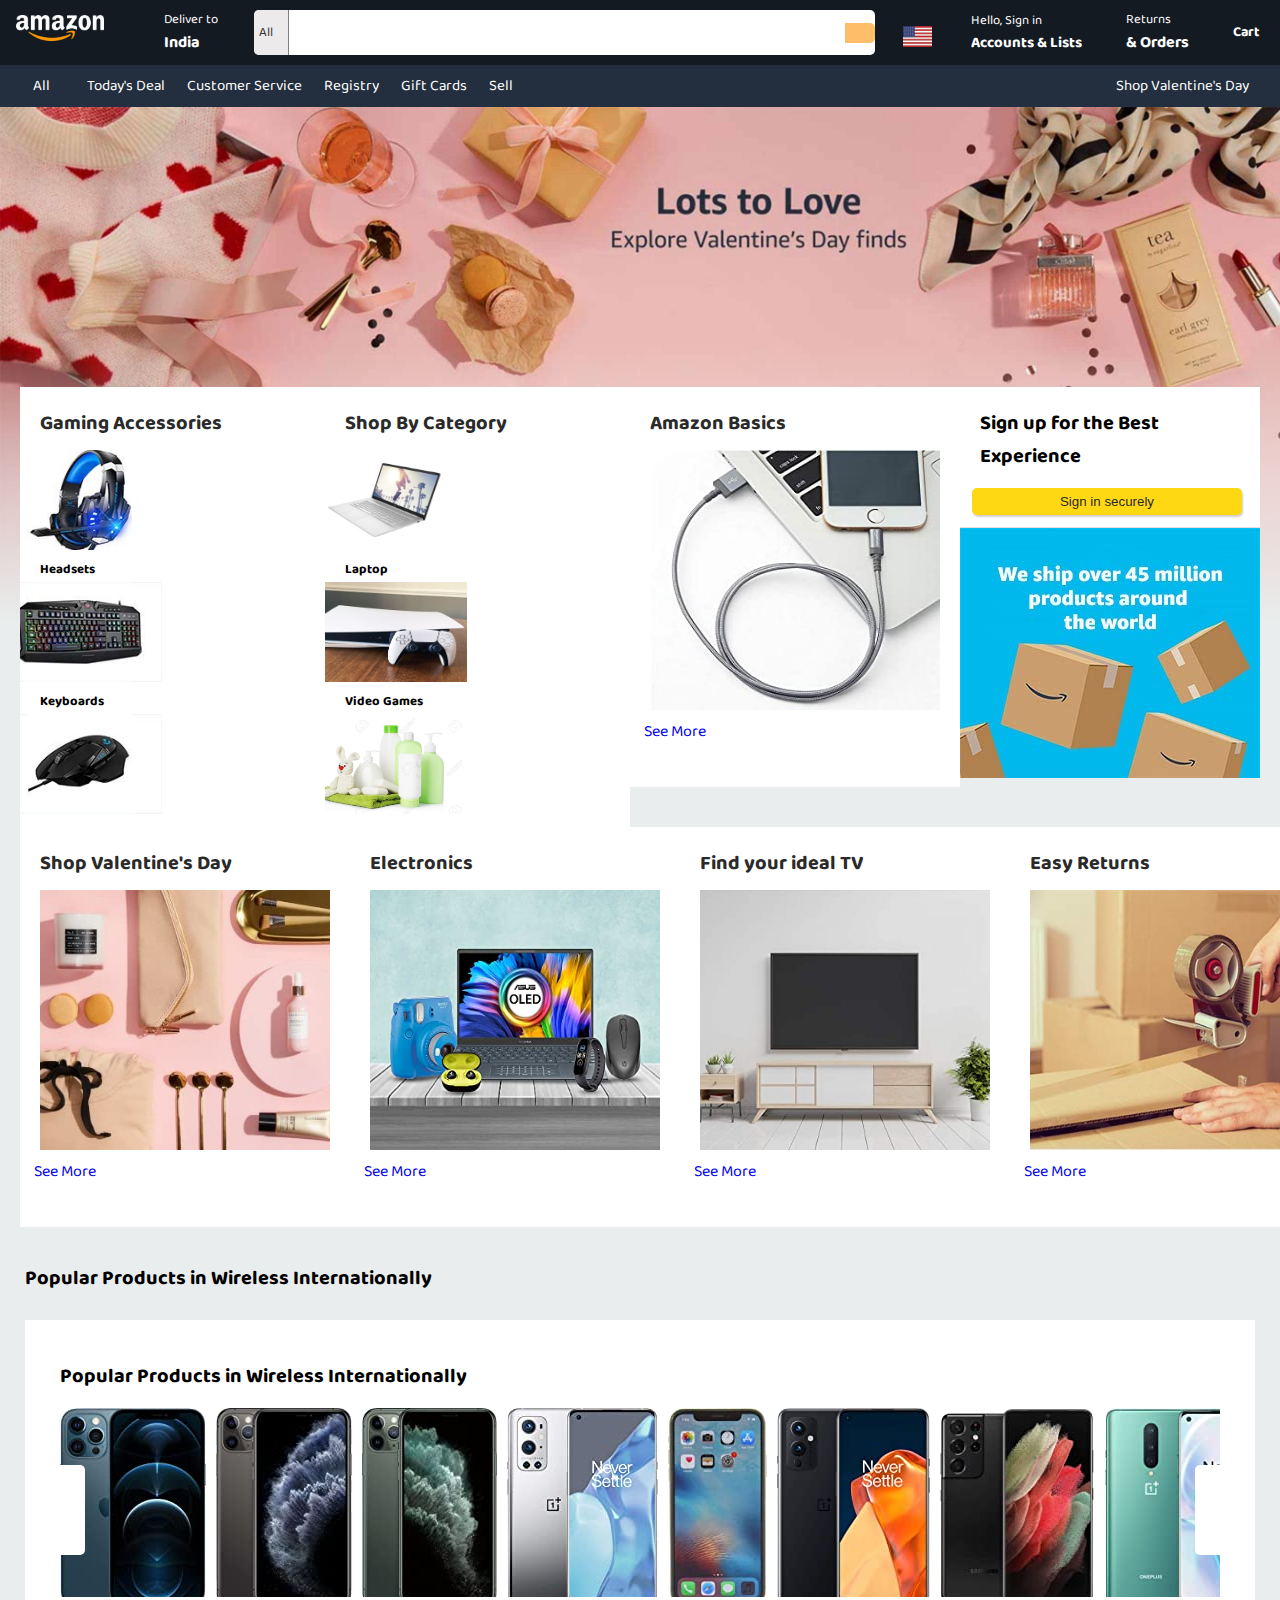
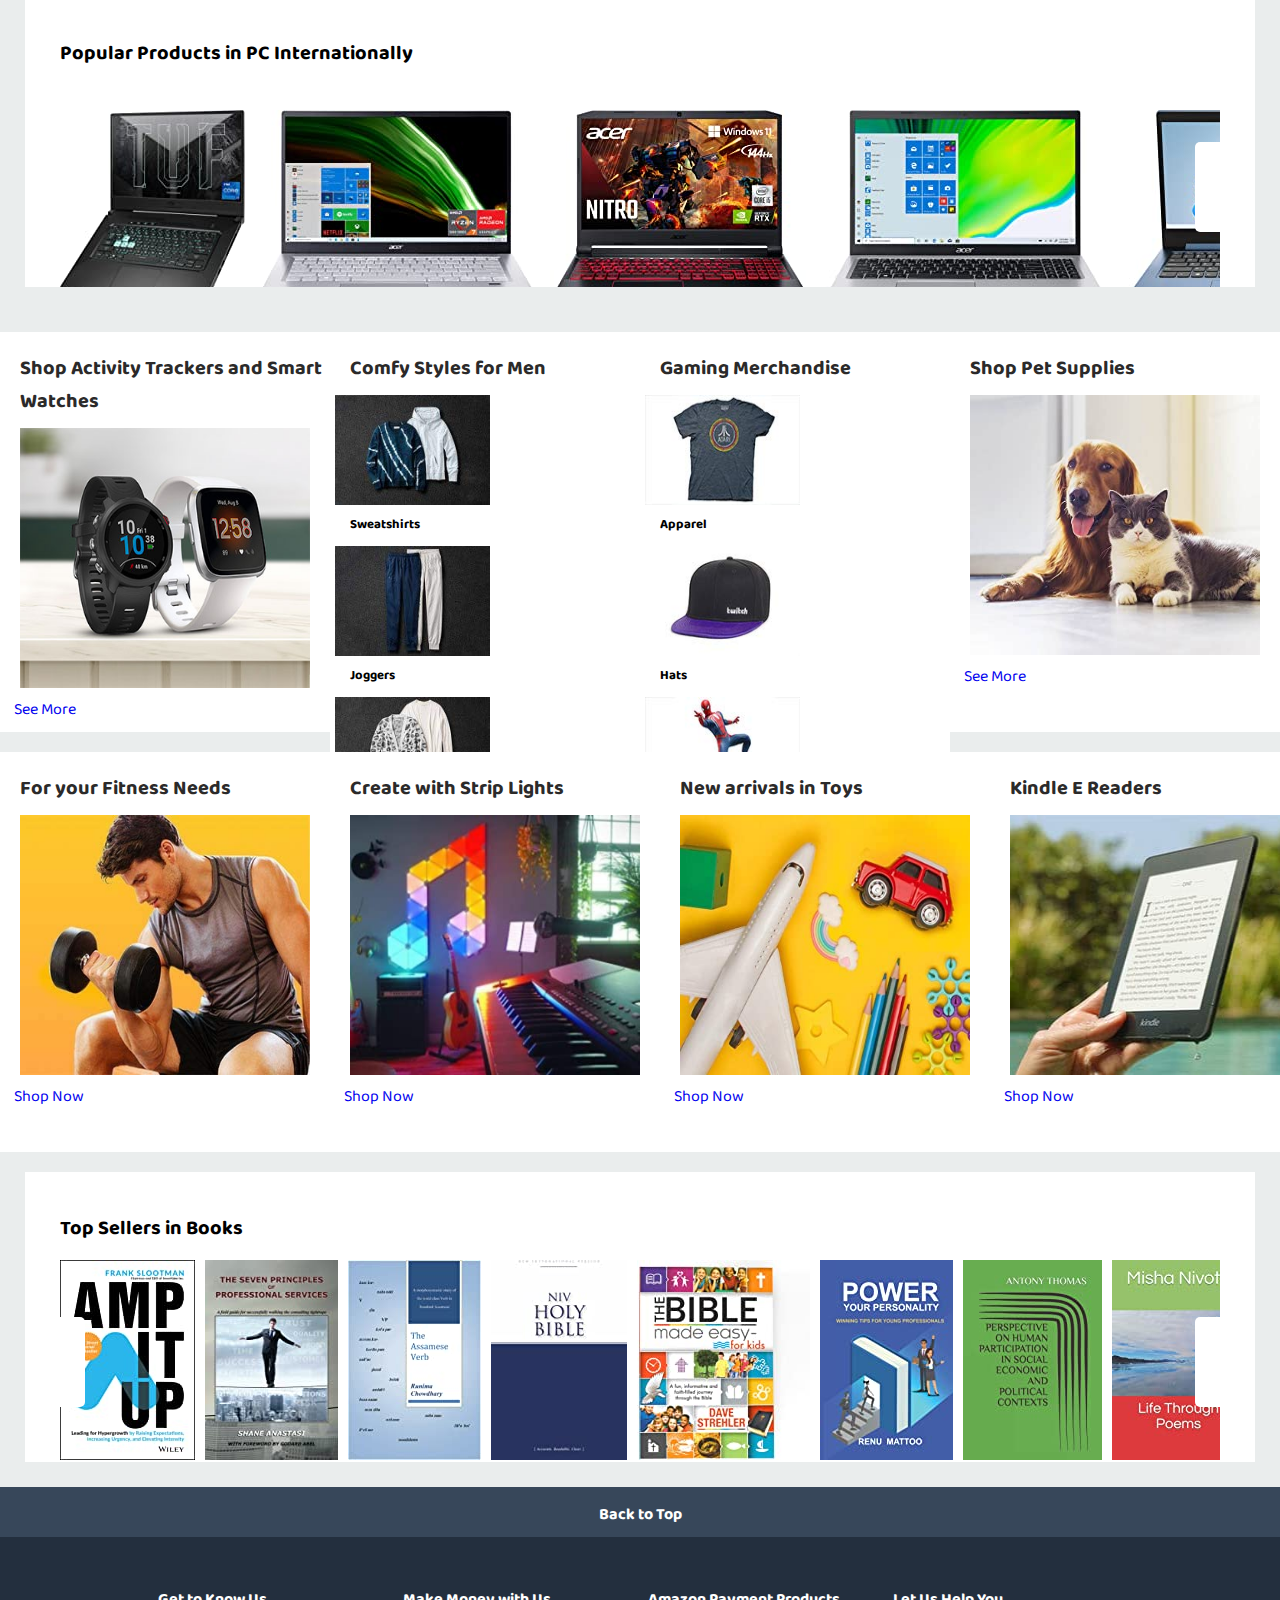
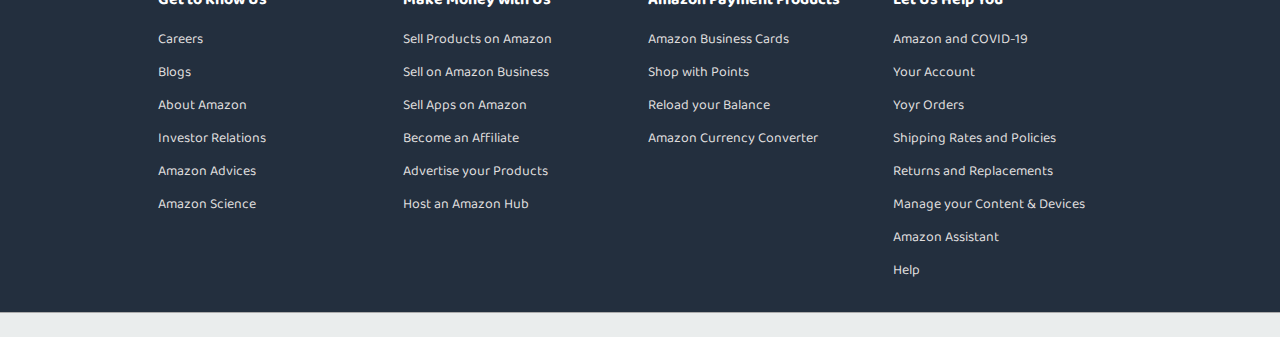
<file: Amazon-Clone-main/index.html>
<!DOCTYPE html>
<html lang="en">
<head>
    <meta charset="UTF-8">
    <meta http-equiv="X-UA-Compatible" content="IE=edge">
    <meta name="viewport" content="width=device-width, initial-scale=1.0">
    <link rel="stylesheet" href="style.css">
    <link rel="stylesheet" href="https://cdnjs.cloudflare.com/ajax/libs/font-awesome/6.2.0/css/all.min.css" integrity="sha512-xh6O/CkQoPOWDdYTDqeRdPCVd1SpvCA9XXcUnZS2FmJNp1coAFzvtCN9BmamE+4aHK8yyUHUSCcJHgXloTyT2A==" crossorigin="anonymous" referrerpolicy="no-referrer" />
    <title>Amazon.com-Shop Online</title>
</head>
<body>
    <div class="sidebar">
        <div class="hdn-head">
            <h2>Hello, Sign in</h2>
        </div>
        <div class="hdn-content">
            <h3>Digital Content & Devices</h3>
            <ul>
                <div>
                    <li>Amazon Music</li><i class="fa-solid fa-angle-right"></i>
                </div>
                <div>
                    <li>Kindle E-Readers & Books</li><i class="fa-solid fa-angle-right"></i>
                </div>
                <div>
                    <li>Appstore for Android</li><i class="fa-solid fa-angle-right"></i>
                </div>
            </ul>
            <div class="line"></div>
        </div>
        <div class="hdn-content">
            <h3>Shop By Department</h3>
            <ul>
                <div>
                    <li>Electronics</li><i class="fa-solid fa-angle-right"></i>
                </div>
                <div>
                    <li>Computers</li><i class="fa-solid fa-angle-right"></i>
                </div>
                <div>
                    <li>Smart Homes</li><i class="fa-solid fa-angle-right"></i>
                </div>
                <div>
                    <li>Arts & Crafts</li><i class="fa-solid fa-angle-right"></i>
                </div>
            </ul>
            <div class="line"></div>
        </div>
        <div class="hdn-content">
            <h3>Programs & Features</h3>
            <ul>
                <div>
                    <li>Gift Cards & Mobile Recharges</li><i class="fa-solid fa-angle-right"></i>
                </div>
                <div>
                    <li>Flight Tickets</li><i class="fa-solid fa-angle-right"></i>
                </div>
                <div>
                    <li>Clearance Store</li><i class="fa-solid fa-angle-right"></i>
                </div>
            </ul>
            <div class="line"></div>
        </div>
    </div>
    <i class="fa-solid fa-xmark"></i>
    <div class="triangle"><i class="fa-solid fa-triangle"></i></div>
        <div class="hdn-sign">
            <div class="hdn-table">
                <div>
                    <h3>Your Lists</h3>
                    <ul>
                        <li>Create a List</li>
                        <li>Find a List & Registry</li>
                        <li>Amazon Smile Charity Lists</li>
                    </ul>
                </div>
                <div class="hdn-line"></div>
                <div>
                    <h3>Your Account</h3>
                    <ul>
                        <li>Account</li>
                        <li>Orders</li>
                        <li>Recommendations</li>
                        <li>Browsing History</li>
                        <li>Watchlist</li>
                        <li>Video Purchases</li>
                        <li>Kindle Unlimited</li>
                        <li>Content & Devices</li>
                        <li>Subscribe & Save Items</li>
                        <li>Membership</li>
                        <li>Music Library</li>
                    </ul>
                </div>
            </div>
        </div>
    <div class="black"></div>
    <header>
        <div class="first">
            <div class="flex logo">
            <a href="#"><img src="images/logo.png" alt=""></a>
            <div class="map flex">
                <i class="fas fa-map-marker"></i>
                <div>
                    <span>Deliver to</span>
                    <span>India</span>
                </div>
            </div>
        </div>
        <div class="flex input">
            <div>
                <span>All</span>
                <i class="fas fa-caret-down"></i>
            </div>
            <input type="text">
            <i class="fas fa-search"></i>
        </div>
        <div class="flex right">
            <div class="flex lang">
                <img src="images/usflag.jpg" alt="">
                <i class="fas fa-caret-down"></i>
            </div>
            <div class="sign">
                <span>Hello, Sign in</span>
                <div class="flex ac">
                    <span>Accounts & Lists</span>
                    <i class="fas fa-caret-down"></i>
                </div>
            </div>
            <div class="sign">
                <span>Returns</span>
                <span>& Orders</span>
            </div>
            <div class="flex cart">
                <i class="fas fa-shopping-cart"></i>
                <span class="ca">Cart</span>
            </div>
        </div>
    </div>
    <div class="second">
        <div class="second-1">
            <div>
                <i class="fas fa-bars"></i>
                <span>All</span>
            </div>
        </div>
        <div class="second-2">
            <ul>
                <li>Today's Deal</li>
                <li>Customer Service</li>
                <li>Registry</li>
                <li>Gift Cards</li>
                <li>Sell</li>
            </ul>
        </div>
        <div class="second-3">
            <span>Shop Valentine's Day</span>
        </div>
    </div>
    </header>
    <section class="sec-1">
        <div class="container">
            <div class="container-1">
                <div class="product-comp">
                    <div class="box">
                        <h3>Gaming Accessories</h3>
                        <div class="box-a">
                            <div>
                                <img src="images/ga1.jpg" alt="">
                                <span>Headsets</span>
                            </div>
                            <div>
                                <img src="images/ga2.jpg" alt="">
                                <span>Keyboards</span>
                            </div>
                            <div>
                                <img src="images/ga3.jpg" alt="">
                                <span>Computer mice</span>
                            </div>
                            <div>
                                <img src="images/ga4.jpg" alt="">
                                <span>Chairs</span>
                            </div>
                        </div>
                        <a href="#">See More</a>
                    </div>
                    <div class="box">
                        <h3>Shop By Category</h3>
                        <div class="box-a">
                            <div>
                                <img src="images/sc1.jpg" alt="">
                                <span>Laptop</span>
                            </div>
                            <div>
                                <img src="images/sc2.jpg" alt="">
                                <span>Video Games</span>
                            </div>
                            <div>
                                <img src="images/sc3.jpg" alt="">
                                <span>Baby</span>
                            </div>
                            <div>
                                <img src="images/sc4.jpg" alt="">
                                <span>Toy & Games</span>
                            </div>
                        </div>
                        <a href="#">Shop Now</a>
                    </div>
                    <div class="box box-c">
                        <h3>Amazon Basics</h3>
                        <div>
                            <img src="images/amazon basics.jpg" alt="">
                        </div>
                        <a href="#">See More</a>
                    </div>
                    <div class="box-b">
                       <div class="best">
                        <h3>Sign up for the Best Experience</h3>
                        <button>Sign in securely</button>
                       </div>
                       <div>
                        <img src="images/banner.jpg" alt="">
                       </div>
                    </div>
                </div>
                <div class="product-comp">
                    <div class="box box-c">
                        <h3>Shop Valentine's Day</h3>
                        <div>
                            <img src="images/shop valentine's.jpg" alt="">
                        </div>
                        <a href="#">See More</a>
                    </div>
                    <div class="box box-c">
                        <h3>Electronics</h3>
                        <div>
                            <img src="images/electronics.jpg" alt="">
                        </div>
                        <a href="#">See More</a>
                    </div>
                    <div class="box box-c">
                        <h3>Find your ideal TV</h3>
                        <div>
                            <img src="images/find your deal.jpg" alt="">
                        </div>
                        <a href="#">See More</a>
                    </div>
                    <div class="box box-c">
                        <h3>Easy Returns</h3>
                        <div>
                            <img src="images/easy return.jpg" alt="">
                        </div>
                        <a href="#">See More</a>
                    </div>
                </div>
            </div>
            <div class="slider">
                <div class="image-box">
                    <div class="slide">
                        <img src="images/si1.jpg" alt="">
                    </div>
                    <div class="slide">
                        <img src="images/si2.jpg" alt="">
                    </div>
                    <div class="slide">
                        <img src="images/si3.jpg" alt="">
                    </div>
                    <div class="slide">
                        <img src="images/si4.jpg" alt="">
                    </div>
                </div>
            </div>
        </div>
    </section>
    <section class="sec-2">
        <h3>Popular Products in Wireless Internationally</h3>
        <div class="slide-sec">
            <div class="l-btn"><i class="fa-solid fa-chevron-left"></i></div>
            <div class="r-btn"><i class="fa-solid fa-chevron-right"></i></div>
            <h3>Popular Products in Wireless Internationally</h3>
            <ul class="product-slide">
                <li><img src="images/pinter1.jpg" alt=""></li>
                <li><img src="images/pinter2.jpg" alt=""></li>
                <li><img src="images/pinter3.jpg" alt=""></li>
                <li><img src="images/pinter4.jpg" alt=""></li>
                <li><img src="images/pinter5.jpg" alt=""></li>
                <li><img src="images/pinter6.jpg" alt=""></li>
                <li><img src="images/pinter7.jpg" alt=""></li>
                <li><img src="images/pinter8.jpg" alt=""></li>
                <li><img src="images/pinter9.jpg" alt=""></li>
                <li><img src="images/pinter10.jpg" alt=""></li>
                <li><img src="images/pinter11.jpg" alt=""></li>
                <li><img src="images/pinter12.jpg" alt=""></li>
                <li><img src="images/pinter13.jpg" alt=""></li>
                <li><img src="images/pinter14.jpg" alt=""></li>
                <li><img src="images/pinter15.jpg" alt=""></li>
            </ul>
        </div>
    </section>
    <section class="sec-2">
        <!-- <h3>Popular Products in Wirelessly Internationally</h3> -->
        <div class="slide-sec">
            <div class="l-btn btn-1b"><i class="fa-solid fa-chevron-left"></i></div>
            <div class="r-btn btn-1a"><i class="fa-solid fa-chevron-right"></i></div>
             <h3>Popular Products in PC Internationally</h3>
            <ul class="product-slide product-slide-1">
                <li><img src="images/pc2.jpg" alt=""></li>
                <li><img src="images/pc3.jpg" alt=""></li>
                <li><img src="images/pc4.jpg" alt=""></li>
                <li><img src="images/pc5.jpg" alt=""></li>
                <li><img src="images/pc6.jpg" alt=""></li>
                <li><img src="images/pc7.jpg" alt=""></li>
                <li><img src="images/pc8.jpg" alt=""></li>
                <li><img src="images/pc9.jpg" alt=""></li>
                <li><img src="images/pc10.jpg" alt=""></li>
                <li><img src="images/pc11.jpg" alt=""></li>
                <li><img src="images/pc12.jpg" alt=""></li>
                <li><img src="images/pc13.jpg" alt=""></li>
                <li><img src="images/pc14.jpg" alt=""></li>
                <li><img src="images/pc15.jpg" alt=""></li>
            </ul>
        </div>
    </section>
    <div class="product-comp">
        <div class="box box-c">
            <h3>Shop Activity Trackers and Smart Watches</h3>
            <div>
                <img src="images/watch.jpg" alt="">
            </div>
            <a href="#">See More</a>
        </div>
        <div class="box box-d">
            <h3>Comfy Styles for Men</h3>
            <div class="box-a">
                <div>
                    <img src="images/cm1.jpg" alt="">
                    <span>Sweatshirts</span>
                </div>
                <div>
                    <img src="images/cm2.jpg" alt="">
                    <span>Joggers</span>
                </div>
                <div>
                    <img src="images/cm3.jpg" alt="">
                    <span>Cardigans</span>
                </div>
                <div>
                    <img src="images/cm4.jpg" alt="">
                    <span>Easy Tees</span>
                </div>
            </div>
            <a href="#">See More</a>
        </div>
        <div class="box box-d">
            <h3>Gaming Merchandise</h3>
            <div class="box-a">
                <div>
                    <img src="images/gm1.jpg" alt="">
                    <span>Apparel</span>
                </div>
                <div>
                    <img src="images/gm2.jpg" alt="">
                    <span>Hats</span>
                </div>
                <div>
                    <img src="images/gm3.jpg" alt="">
                    <span>Action Figures</span>
                </div>
                <div>
                    <img src="images/gm4.jpg" alt="">
                    <span>Mugs</span>
                </div>
            </div>
            <a href="#">See More</a>
        </div>
        <div class="box box-c">
            <h3>Shop Pet Supplies</h3>
            <div>
                <img src="images/pets.jpg" alt="">
            </div>
            <a href="#">See More</a>
        </div>        
        
    </div>
    <div class="product-comp">
        <div class="box box-c">
            <h3>For your Fitness Needs</h3>
            <div>
                <img src="images/fitness.jpg" alt="">
            </div>
            <a href="#">Shop Now</a>
        </div>  
        <div class="box box-c">
            <h3>Create with Strip Lights</h3>
            <div>
                <img src="images/light.jpg" alt="">
            </div>
            <a href="#">Shop Now</a>
        </div>  
        <div class="box box-c">
            <h3>New arrivals in Toys</h3>
            <div>
                <img src="images/craft.jpg" alt="">
            </div>
            <a href="#">Shop Now</a>
        </div>  
        <div class="box box-c">
            <h3>Kindle E Readers</h3>
            <div>
                <img src="images/reader.jpg" alt="">
            </div>
            <a href="#">Shop Now</a>
        </div>  
    </div>
    <section class="sec-2">
        <!-- <h3>Popular Products in Wirelessly Internationally</h3> -->
        <div class="slide-sec">
            <div class="l-btn btn-1c"><i class="fa-solid fa-chevron-left"></i></div>
            <div class="r-btn btn-1d"><i class="fa-solid fa-chevron-right"></i></div>
             <h3>Top Sellers in Books</h3>
            <ul class="product-slide product-slide-2">
                <li><img src="images/b1.jpg" alt=""></li>
                <li><img src="images/b2.jpg" alt=""></li>
                <li><img src="images/b3.jpg" alt=""></li>
                <li><img src="images/b4.jpg" alt=""></li>
                <li><img src="images/b5.jpg" alt=""></li>
                <li><img src="images/b6.jpg" alt=""></li>
                <li><img src="images/b7.jpg" alt=""></li>
                <li><img src="images/b8.jpg" alt=""></li>
                <li><img src="images/b9.jpg" alt=""></li>
                <li><img src="images/b10.jpg" alt=""></li>
            </ul>
        </div>
    </section>
    <section class="footer">
        <div class="backtop">
            <span>Back to Top</span>
        </div>
        <div class="detail">
            <div class="table">
                <div>
                    <div class="t-head">Get to Know Us</div>
                    <ul>
                        <li>Careers</li>
                        <li>Blogs</li>
                        <li>About Amazon</li>
                        <li>Investor Relations</li>
                        <li>Amazon Advices</li>
                        <li>Amazon Science</li>
                    </ul>
                </div>
            
                <div>
                    <div class="t-head">Make Money with Us</div>
                    <ul>
                        <li>Sell Products on Amazon</li>
                        <li>Sell on Amazon Business</li>
                        <li>Sell Apps on Amazon</li>
                        <li>Become an Affiliate</li>
                        <li>Advertise your Products</li>
                        <li>Host an Amazon Hub</li>
                    </ul>
                </div>
            
           
                <div>
                    <div class="t-head">Amazon Payment Products</div>
                    <ul>
                        <li>Amazon Business Cards</li>
                        <li>Shop with Points</li>
                        <li>Reload your Balance</li>
                        <li>Amazon Currency Converter</li>
                    </ul>
                </div>
            
            
                <div>
                    <div class="t-head">Let Us Help You</div>
                    <ul>
                        <li>Amazon and COVID-19</li>
                        <li>Your Account</li>
                        <li>Yoyr Orders</li>
                        <li>Shipping Rates and Policies</li>
                        <li>Returns and Replacements</li>
                        <li>Manage your Content & Devices</li>
                        <li>Amazon Assistant</li>
                        <li>Help</li>
                    </ul>
                </div>
            </div>
        </div>
        <div class="line"></div>
        
    </section>
    <script src="app.js"></script>
</body>
</html>
</file>
<file: Amazon-Clone-main/style.css>
@import url('https://fonts.googleapis.com/css2?family=Baloo+Bhai+2&display=swap');
*{
    margin:0;
    padding:0;
    text-decoration: none;
    box-sizing: border-box;
    list-style: none;
}
body{
    font-family: 'Baloo Bhai 2', cursive;
    width: 100%;
    box-sizing: border-box;
    background-color: #eaeded;
}
.first{
    width:100%;
    height:65px;
    background-color: #131a22;
    display: flex;
    align-items: center;
    flex-direction: column;
}
.first img{
    width:100px;
    padding:5px;
    margin: 6px 10px;
    border: 1px solid transparent;
}
.first{
    display:flex;
    flex-direction: row;
    justify-content: space-between;
}
.flex{
    display: flex;
    justify-content: center;
}
.flex span,i{
    color:white;
}
.logo{
    flex:0.18;
    margin-right:8px;
    justify-content: space-between;
}
.map{
    border: 1px solid transparent;
}

.map i{
    margin-top: 15px;
    padding-left: 5px;
    font-size: 17px;
}
.map div{
    padding: 5px;
    display: flex;
    cursor: pointer;
    flex-direction: column;
}
.map div span:first-child{
    font-weight: 400;
    font-size: 13px;
}
.map div span{
    font-weight: bold;
}
.right{
    justify-content: space-between;
    flex: 0.30;
    margin-right: 10px;
    align-items: center;
}
.input{
    width:100%;
    background-color: white;
    flex:0.5;
    border-radius: 5px;
    display: flex;
    margin: 0 10px;
    align-items: center;
    justify-content: space-between;
    overflow: hidden;
}
.input input{
    outline: none;
    width:80%;
    font-size: 15px;
    padding: 5px 2px;
    border: none;
}
.input .fa-search{
    color: rgb(51,51,51);
    padding: 10px 15px;
    font-size: 25px;
    cursor: pointer;
    background-color: #febd69;
    border-radius: 0 5px 5px 0;
}
.input div{
    display: flex;
    justify-content: center;
    align-items: center;
    border-right: 1px solid gray;
    background-color: rgb(236,234,234);
    padding:5px 0;
}
.input div span{
    border-radius: 5px 0 0 5px;
    color: rgb(51,51,51);
    padding: 7px 5px;
    font-size: 13px;
    cursor: pointer;
}
.input .fa-caret-down{
    color: rgb(51,51,51);
    cursor: pointer;
    padding:5px;
}
.lang i{
    margin:0;
    padding: 0;
    color:gray;
}
.lang{
    padding: 2px;
    display: flex;
    justify-content: center;
    align-items: flex-end;
    border:1px solid transparent;
}
.right img{
    width:35px;
    height:35px;
    padding:2px;
    padding-top: 10px;
    margin:0;
    cursor: pointer;
}
.sign{
    display: flex;
    flex-direction: column;
    padding:3px 6px;
    border: 1px solid transparent;
    cursor:pointer;
}
.sign span:first-child{
    font-weight: 400;
    font-size: 13px;
}
.sign span{
    display:inline-block;
    width:100%;
    font-weight: bold;
}
.flex .ac span{
    font-size: 15px;
    margin-right: 4px;
    font-weight: bold;
}
.fa-shopping-cart{
    font-size: 27px;
}
.ca{
    font-size: 14px;
    font-weight: bold;
}
.cart{
    align-items: flex-end;
    position:relative;
    padding:5px 10px;
    border: 1px solid transparent;
    cursor: pointer;
}
.cart p{
    position: absolute;
    font-weight: bolder;
    color:#131a22;
    top: 7px;
    left:20px;
}
.cart:hover{
    border: 1px solid white;
    border-radius: 3px;
}
.logo img:hover{
    border: 1px solid white;
    border-radius: 3px;
}
.map:hover{
    border: 1px solid white;
    border-radius: 3px;
}
.lang:hover{
    border: 1px solid white;
    border-radius: 3px;
}
.sign:hover{
    border: 1px solid white;
    border-radius: 3px;
}
.lang:hover{
    border: 1px solid white;
    border-radius: 3px;
}
.input .fa-search:hover{
    background-color: #fdae46;
}
.input div:hover{
    background-color: rgb(204,202,202);
    color:black;
}
.second{
    width:100%;
    height:42px;
    background-color: #232f3e;
    display: flex;
    align-items: center;
    color:white;
    overflow: hidden;;
}
.second ul{
    align-items: center;
    list-style: none;
    display: flex;
    justify-content: flex-start;
}
.second span{
    font-size: 15px;
}
.second-1 div i{
    font-size: 20px;
    cursor: pointer;
    border: 1px solid transparent;
}
.second li{
    padding:5px 10px;
    font-size: 15px;
    margin: 7px 0;
    cursor: pointer;
    border: 1px solid transparent;
}
.second-1{
    flex:0.06;
    display: flex;
    justify-content: center;
    align-items: center;
}
.second-1 div{
    display: flex;
    align-items: center;
    padding-left: 5px;
}
.second-2{
    display: flex;
    flex:0.74;
    justify-content: flex-start;
}
.second-3{
    flex:0.2;
    display: flex;
    justify-content: flex-end;
    margin-right: 20px;
    overflow: hidden;
}
.second-3 span{
    padding:5px 10px;
    cursor: pointer;
    border: 1px solid transparent;
}
.second-1 div span{
    padding:5px;
    cursor: pointer;
}
.second-1 div:hover{
    border:1px solid white;
}
.second-2 li:hover{
    border:1px solid white;
}
.second-3 span:hover{
    border:1px solid white;
}
.sec-1{
    position: relative;
    width:100%;
    height: 1150px;
    box-sizing: border-box;
}
.slide img{
    width:1380px;
    height: 100%;
}
.container{
    position: relative;
    width:100%;
    height: auto;
}
.slider{
    width:100%;
    overflow: hidden;
    position: relative;
    height: 560px;
}
.image-box{
    display: flex;
    position: absolute;
    animation: carousel 15s alternate infinite;
}
@keyframes carousel{
    0%{
        left:0;
    }
    20%{
        left:0%;
    }
    24%{
        left:-1380px;
    }
    50%{
        left:-1380px;
    }
    54%{
        left:calc(-1380*2px);
    }
    80%{
        left:calc(-1380*2px);
    }
    84%{
        left:calc(-1380*3px);
    }
    100%{
        left:calc(-1380*3px);
    }
}
.container-1{
    position:absolute;
    z-index:1;
    top:240px;
    width:100%;
    left:0;
    padding:20px;
    display: flex;
    flex-direction: column;
    align-items: center;
    background:linear-gradient(to bottom, transparent, #eaeded 30%);
}

.container-1 div:first-child p{
    font-size: 14px;
    padding:10px 0;
}
.product-comp{
    width:100%;
    height:100%;
    display: flex;
    box-sizing: border-box;
    margin:20px 0;
    justify-content: space-around;
}
.product-comp .box{
    width:335px;
    height:400px;
    background-color: white;
}
.box h3{
    margin-top: 20px;
    margin-left: 20px;
    font-size: 20px;
    margin-bottom: 10px;
    color:rgb(43,42,42);
}
.box a{
    margin-left:4px;
    padding:10px;
}

.box-a{
    overflow: hidden;
    background-color: white;
}
.box div img{
    width:165px;
    height:100px;
    cursor: pointer;
    margin-left: -14%;
    margin-right: 0;
}
.box-a div{
    display: inline-block;
}
.box-a div span{
    display:block;
    font-size: 13px;
    margin-left: 20px;
    font-weight: bold;
}
.box-b{
    display: flex;
    flex-direction: column;
    align-items: center;
    justify-content: space-between;
}
.box-b .best{
    background-color: white;
    height:140px;
    width:300px;
}
.best h3{
    font-size: 20px;
    margin: 20px;
    margin-bottom: 15px;
}
.best button{
    border-radius: 5px;
    box-shadow: 1px 2px 2px rgb(211,207,207);
    color: rgb(43,42,42);
    background-color: #ffd814;
    width:270px;
    height:27px;
    margin-left: 12px;
    border:none;
}
.box.box-c img{
    margin:0 20px;
    height:260px;
    width:290px;
    cursor: pointer;
}
.sec-2{
    width:100%;
    height:315px;
    padding:25px;
    padding-top:0;
    padding-bottom: 25px;
}
.sec-2 h3{
    font-size: 20px;
    padding-bottom: 5px;
    margin-top:5px;
}
.slide-sec{
    height: 100%;
    width:100%;
    padding:35px;
    overflow-x: hidden;
    background-color: white;
    position: relative;
    margin-top: 20px;
    margin-bottom: 25px;
}
.product-slide{
    display: flex;
    margin-top: 10px;
    overflow-x: scroll;
    scroll-behavior: smooth;
}
.product-slide::-webkit-scrollbar{
    background-color: transparent;
    height:7px; 
    cursor: pointer;
}
.product-slide::-webkit-scrollbar-thumb{
    border-radius: 10px;
    cursor: pointer;
}
.product-slide li{
    list-style: none;
    margin-right: 10px;
    margin-bottom: 15px;
    cursor: pointer;
}
.l-btn, 
.r-btn{
    background-color: rgb(255,255,255,1);
    height:90px;
    width:50px;
    text-align: center;
    cursor:pointer;
    top:50%;
    position: absolute; 
    border:2px solid transparent; 
}
.l-btn{
    border-radius: 0 5px 5px 0;
    left:10px;
}
.r-btn{
    border-radius: 5px 0 0 5px;
    right:10px;
}
.l-btn:hover{
    border: 3px solid rgb(2,150,150);
}
.r-btn:hover{
    border: 3px solid rgb(2,150,150);
}
.r-btn i, .l-btn i{
    color: rgb(54,54,54);
    position:absolute;
    font-size: 30px;
    top:35%;
    left:12%;
    right:12%;
}
.slide-sec h3{
    font-size: 20px;
    margin-top:5px;
    margin-bottom: 0;
}
.product-slide.product-slide-1{
    display: flex;
    margin-top: 35px;
    overflow-x: scroll;
    scroll-behavior: smooth;
}
.box-d a{
    padding-top: 10px;
}
.box-d div img{
    width:155px;
    height:110px;
    margin-left: 5px;
    margin-right: 0px;
}
.box-d div span{
    margin-bottom: 11px;
}
.footer{
    width:100%;
    height:450px;
    transition: all 0.2s;
}
.backtop{
    text-align: center;
    height:50px;
    background-color: #37475a;
    padding:15px;
    cursor: pointer;
}
.backtop span{
    color:white;
    font-weight: bold;
}
.backtop:hover{
    background-color: #4d627c;
}
.detail{
    background-color: #232f3e;
    height:375px;
}
.table{
    margin:0 150px;
    height:100%;
    display: flex;
    justify-content: space-around;
    padding-top:50px;
}
.table div{
    width:230px;
}
.t-head{
    font-size: 16px;
    color:white;
    font-weight: bold;
    margin-bottom: 5px;
}
.table li{
    color: rgb(223,221,221);
    padding-top:10px;
    font-weight: lighter;
    list-style: none;
    font-size: 14px;
}
/* .copy{
    background-color: #232f3e;
    height: 90px;
    padding:40px;
    text-align: center;
}
.copy span{
    color:white;
    font-size: 14px;
} */
.line{
    height:0.4px;
    width:100%;
    background-color: rgb(172,172,172);

}
.sidebar{
    background-color: white;
    width:330px;
    height:100%;
    transform: translateX(-390px);
    transition: all 0.5s;
    height:100%;
    position:absolute;
    z-index:101;
    overflow-y: scroll;
    box-shadow: 2px 2px 30px black;
}
.hdn-head{
    background-color: #232f3e;
    height:60px;
    width:100%;
    color:white;
    text-align: center;
}
.hdn-head h2{
    line-height: 60px;
}
.hdn-content h3{
    padding:20px 25px;
    color:rgb(39,39,39);
}
.hdn-content ul div{
    display: flex;
    cursor: pointer;
    transition: all 0.2s;
    font-size: rgb(70,70,70);
    font-size: 14px;
    padding:15px 25px;
    justify-content: space-between;
}
.fa-xmark {
    top:20px;
    left:350px;
    position:absolute;
    display: none;
    font-size: 30px;
    z-index:101;
    cursor: pointer;
}
.fa-angle-right{
    color:rgb(27,27,27);
}
.hdn-content ul div:hover{
    background-color: rgb(230,227,227);
}
.hdn-content ul{
    padding-bottom: 9px;
}
.black{
    height:100%;
    position: absolute;
    background-color: rgba(0,0,0,0.7);

}
.black.active{
    width:100%;
    z-index: 100;
}
.black.active-1{
    top:70px;
    width:100%;
    z-index:99;
}
.sidebar.active{
    transform: translateX(0);
}
.fa-xmark.active{
    display: block;
}
.hdn-sign.active{
    display: block;
}
.triangle.active{
    display: block;
}
.triangle{
    position:absolute;
    z-index:101;
    display:none;
    right:210px;
    top:42px;
    background-color: transparent;
    width:0;
    height:0;
    display:none;
    transition:all 2s;
    border:10px solid blue;
    border-color: transparent transparent white transparent;
}
.hdn-sign{
    position: absolute;
    z-index:101;
    transition: all 2s;
    display: none;
    width:500px;
    height: 350px;
    top:60px;
    right:80px;
    background-color: white;
    border-radius: 5px;
}
.hdn-table{
    display: flex;
    justify-content: space-around;
    padding:20px 0;
}
.hdn-table h3{
    font-size: 16px;
    padding:10px 0;
}
.hdn-table li{
    color: rgb(84,84,84);
    font-size: 13px;
    padding:5px 0;
    cursor: pointer;
}
.hdn-line{
    width:0.5px;
    color:black;
    background-color: rgb(190,190,190);
    height:280px;
}
.stop-scroll{
    overflow: hidden;
    height:100%;
}
</file>
